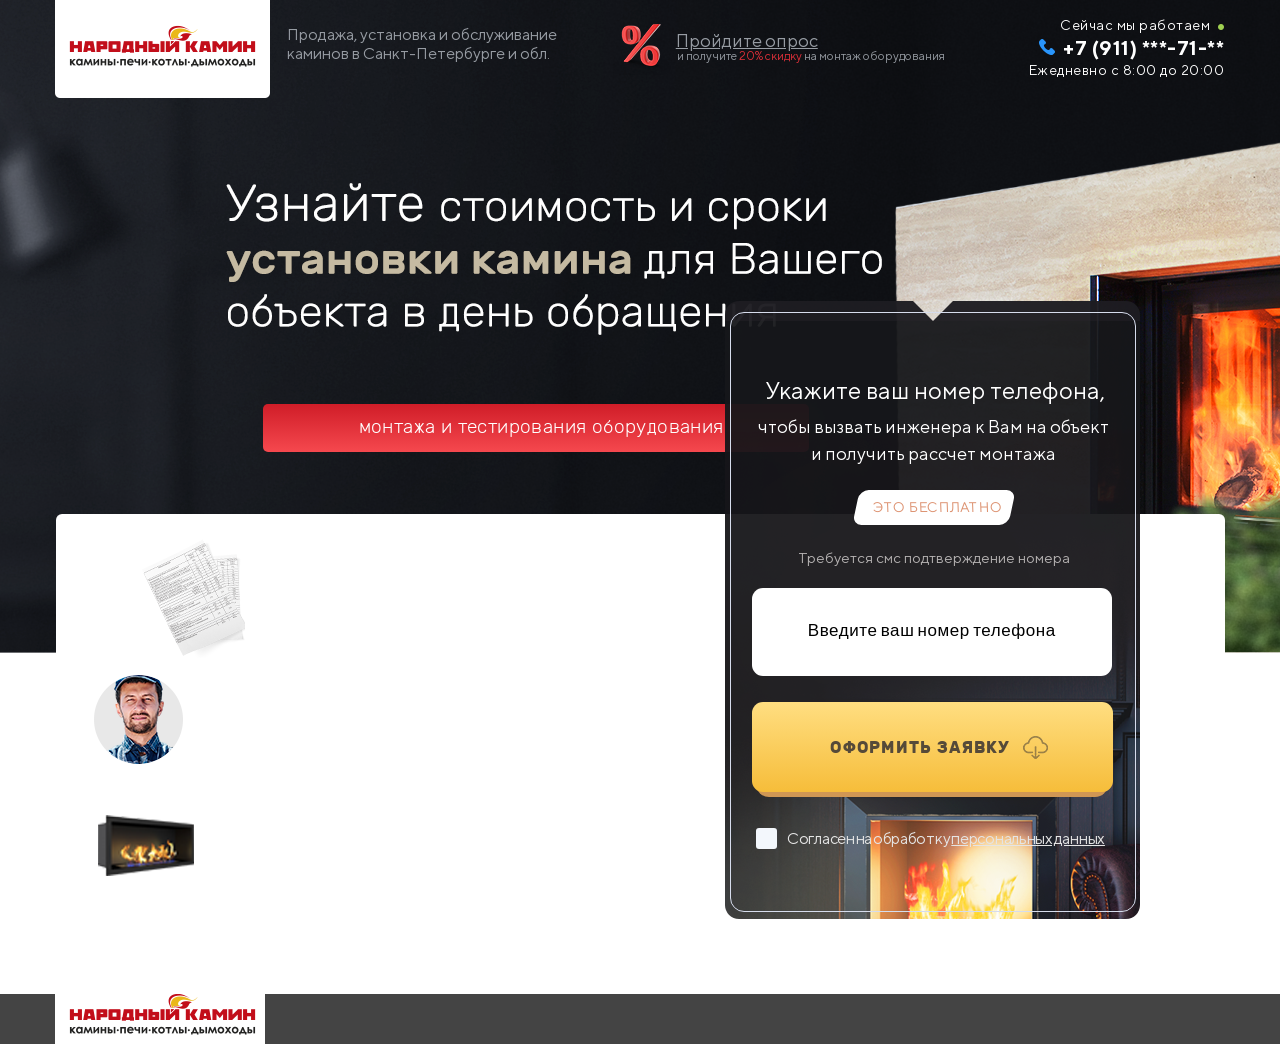
<file: index.html>
<!DOCTYPE html>
<html lang="ru">
<head>
	<meta charset="UTF-8">
	<meta name="viewport" content="width=1200, initial-scale=1.0">
	<link rel="stylesheet" href="css.css">
	<link rel="stylesheet" href="style.css">
	<title>Document</title>
</head>
<body>
<a  href="index.html" class='windows'></a>
	<section class="section__font">
	<header>
		<img src="img/header.png" alt="log">
		<div class="header__list">
			<div class="header__list_one"><p>Продажа, установка и обслуживание<br>
				каминов в Санкт-Петербурге  и обл.</p>
			</div>
			<div class="header__list_two">
				<img src="img/percent.png" alt="%" ><div></div>
				<h3 class="header__list_two_h3" >Пройдите опрос</h3>
				<p class="header__list_two_p">и получите <span>20% скидку</span>  на монтаж оборудования</p></div>
			<div class="header__list_two_three" >
				<p class="header__list_two_three_one">Сейчас мы работаем</p>
				<P class="header__list_two_three_two">+7 (911) ***-71-**</P>
				<span>Ежедневно с 8:00 до 20:00</span>
			</div>
		</div>
	</header>
	
		<div class="red_masseng"><p>Оплата после<span> монтажа и тестирования оборудования</span></p></div>
	
	
	<main>
		<div class="main__left">
			<div class="main__left_one">
				<div class="main__left_one_img"></div>
				<div class="main__left_one_right" >
						<h5 class="fontGlav aligning_headers">Изучаем характеристики</h5>
						<p class="fontParag">помещения и подбираем для вас <br>оптимальный вариант</p>
				</div>
			</div>
			<div class="main__left_two">
				<div class="main__left_two_img"></div>
				<div class="main__left_two_right">
						<h5 class="fontGlav aligning_headers">Консультируем, доставляем,</h5>
						<p class="fontParag">устанавливаем, запускаем — вы<br> экономите от 30% на подрядчиках </p>
				</div>
			</div>
			<div class="main__left_three">
				<div class="main__left_three_img"></div>
				<div class="main__left_three_right">
						<p class="fontParag  " ><span class="fontGlav">Выбираем для вас из более 300<br> каминов,</span> чем избавляем от сомнений и неверного выбора</p>
						
				</div>
			</div>
		</div>
		<div class="main__right">
		<div class="wrapcontent">
        
		<form action="index.html" method="POST" id="formaR">
			<h4>Укажите ваш номер телефона,</h4>
			<p id='firsttext'>чтобы вызвать инженера к Вам на объект<br> и получить рассчет монтажа</p>
			
				 <p id="btn"> <span>это бесплатно</span></p>
				 <p id="spanCMCtext" >Требуется смс подтверждение номера</p>
			
				 <input type="text" name="sab" placeholder="  Введите ваш номер телефона">
					 <label id="btnicon" >  <input type="submit" id="btns" name="ok" value ="ОФОРМИТЬ ЗАЯВКУ"></label>
			   
				 
				 
					 <input type="checkbox"   required id="checkbox">
						 <label class="label__checkbox" for="checkbox"><span id="date">Согласен на обработку <span>персональных  данных</span></span></label>
			 <div class="modalG">
				 <div class="modalG__left">
					 <img src="./img/surprise.png" alt="">
					 <p class="modalG__left_p"><span class="modalG__left_p_span">Осталось 5 вопросов</span> <br>
						 до подбора оборудования <br>
						 по параметрам <br>
						 вашего помещения <br>
						<span class="modalG__left_p_span">и гарантированного бонуса</span> </p>
				 </div>
				 <div class="modalG__right">
													 <div class="modalG__right_one" >
														 <div class="modalG__right_one_list_h5">
															<h5 class="display">Тип отапливаемого помещения?</h5>
															<h5 class="display">Проживание в доме</h5>
															<h5 class="display">Площадь отапливаемого помещения</h5>
															<h5 class="display">В какой бюджет вы хотели бы уложиться?</h5>
															<h5 class="display">Удобное время для звонка</h5>
														 </div>
														 
														 <div class=".modalG__right_one_div">
															 <h6 id="modalG__right_one_div_h6">Готово: 0%</h6>
															 <div class="main"><div class="wrap">
															 <div ><span id="first" ></span></div>
															 <div><span></span></div>
															 <div><span></span></div>
															 <div><span></span></div>
															 <div id="r"><span></span></div>
															 
														 </div></div></div>
													 </div>
													 <div class="main_block">
																							 <!-- 1 -->
																											 <div class="first_survey"> 
																												 <div class="modal">
																																 <label class="modal__box" alt="1">
	 
																																				 <input type="radio" name="firstsurvey" value="Жилой дом" >
																																				 <p class="modal__box_p">Жилой дом</p>
	 
																																 </label>
																																 <label class="modal__box"  alt="2">
	 
																																				 <input type="radio" name="firstsurvey" value="Баня" >
																																				 <p class="modal__box_p">Баня</p>
																																				 
																																 </label>
																															 
																																 <label class="modal__box"  alt="3">
																																				 <input type="radio" name="firstsurvey" value="Нежилое помещение">
																																				 <p class="modal__box_p">Нежилое помещение</p>
																																 </label>
																															 </div>
																														 </div> 
																										 <!-- 1 -->
																										 <!-- 2 -->
																											 <div class="second_survey"> 
																													 <div class="modal2">
																																	 <label class="modal2__box" alt="1">
	 
																																					 <input type="radio" name="secondsurvey" value="Сезонное" >
																																					 <p class="modal__box_p">Сезонное</p>
	 
																																	 </label>
																																	 <label class="modal2__box"  alt="2">
	 
																																					 <input type="radio" name="secondsurvey" value="Круглогодичное" >
																																					 <p class="modal__box_p">Круглогодичное</p>
	 
																																	 </label>
																																 
																																 
																																 </div>
																															 
																										 
																														 </div>
																												 <!-- 2 -->  
																											 <div class="third_survey">
	 
																										 
																											 <div class="modal3">
																												 <label class="modal3__box" alt="1">
	 
																																 <input type="radio" name="Square" value="fifty" >
																																 <p class="modal3__box_p"> До 50м<sup>2</sup></p>
	 
																												 </label>
																												 <label class="modal3__box"  alt="2">
	 
																																 <input type="radio" name="Square" value="one_hundred" >
																																 <p class="modal3__box_p">До 100м<sup>2</sup></p>
	 
																												 </label>
																												 <label class="modal3__box"  alt="3">
	 
																																 <input type="radio" name="Square" value="one_hundred+" >
																																 <p class="modal3__box_p">более 100м <sup>2</sup></p>
	 
																													 </label>
										 
																											 
																											 
																													 </div>
																											 </div>
																											 <div class="fourth_survey"> 
																											 <div class="modal4">
																												 <label class="modal4__box" alt="1">
	 
																																 <input type="radio" name="budget" value="До 20 000 рублей" >
																																 <p class="modal3__box_p"> До 20 000 рублей</p>
	 
																												 </label>
																												 <label class="modal4__box"  alt="2">
	 
																																 <input type="radio" name="budget" value="20 000 - 50 000 рублей" >
																																 <p class="modal3__box_p">20 000 - 50 000 рублей</p>
	 
																												 </label>
																												 <label class="modal4__box "  alt="3">
	 
																																 <input type="radio" name="budget" value="50 000 - 70 000 рублей" >
																																 <p class="modal3__box_p">50 000 - 70 000 рублей </p>
	 
																													 </label>
																													 <label class="modal4__box"  alt="4">
	 
																														 <input type="radio" name="budget" value="Более 70 000 рублей" >
																														 <p class="modal3__box_p">Более 70 000 рублей</p>
	 
																											 </label>
																											 
																											 <label class="modal4__box"  alt="5">
	 
																												 <input type="radio" name="budget" value="Затрудняюсь ответить" >
																												 <p class="modal3__box_p">Затрудняюсь ответить </p>
	 
																										 </label>
																										 <div class="money"></div>
										 
																											 
																											 
																													 </div>
																											 </div>
																								 <!-- 4 -->
																										 <div class="fifth_survey"> 
																											 <div class="modal4">
																											 <label class="modal4__box" alt="1">
				 
																															 <input type="radio" name="clock " value="С 09:00 до 12:00" >
																															 <p class="modal3__box_p"> С 09:00 до 12:00</p>
				 
																											 </label>
																											 <label class="modal4__box "  alt="3">
				 
																															 <input type="radio" name="clock " value="С 14:00 до 16:00" >
																															 <p class="modal3__box_p">С 14:00 до 16:00 </p>
				 
																													 </label>
																											 <label class="modal4__box"  alt="2">
				 
																															 <input type="radio" name="clock " value="С 12:00 до 14:00" >
																															 <p class="modal3__box_p">С 12:00 до 14:00</p>
				 
																											 </label>
																											 
																												 <label class="modal4__box"  alt="4">
				 
																													 <input type="radio" name="clock " value="С 16:00 до 18:00" >
																													 <p class="modal3__box_p">С 16:00 до 18:00</p>
				 
																										 </label>
																										 
																										 
																										 <div class="money clock "></div>
										 
																										 
																										 
																												 </div>
																											 </div>
																											 
													  </div>
													 <div class="buttons">
														 <div class="Na modal__button backward"> Назад</div>
														 <div class="modal__button active"> Далее -></div>
														 
													 </div>
													 <div class="data"> 
														<div class="data__text">
															<h4>Оставьте свои контактные данные</h4>
															<p>Мы подберем для Вас 3 варианта наиболее<br>
																 подходящего отопительного оборудования, а также <br>
																 сориентируем по способам и сложности его монтажа</p>
														</div>
														<div class="data__sending_form">
															<div class="data__sending_form_one">
																<input class="searClass" type="text" name="nameform" placeholder="Введите имя"><br>
																<input class="searClass" type="text" name="tellefon" placeholder="Введите телефон"><br>
																<input class="btnCnop Caps" type="submit" value="Отправить данные"><br>
																<p id="confidentiality">с <span>политикой конфиденциальности</span><br> ознакомлен(а)</p>
															</div>
															<div class="data__img"></div>
														</div>
													 
													 
															 </div>
														 </div>
			 </div>
			 
			 <!-- конец модального -->
			 </div>
				   
		</form></div>
		</div>
	</main>
	</section>
	
	
	<footer>
		<div class="footer__list">
			<div class="footer__logo"></div>
			<p class="footer__text">Политика конфиденциальности</p>
			<p class="footer__number">+7(911) ***-71-**</p>
			<div class="footer__about"><span id="tetxfoo">Разработано агентством</span></div> 
		</div>
	</footer>
	<script src="script.js"></script>
</body>
</file>
<file: css.css>
*{
    margin: 0;
    padding: 0;
    user-select: none;
}
@font-face{
    font-family: "TT Norms";
    src: url(./font/TTNorms-Regular.ttf);
    font-weight: 600;
}
@font-face{
    font-family: "TT Norms bold";
    src: url(./font/TTNorms-Bold.ttf);
    font-weight: 900;
}
@font-face{
    font-family: "rubiklignt";
    src: url(./font/Rubik-Regular.ttf);
    font-weight: normal;
}
@font-face{
    font-family: "Rubik";
    src: url(./font/ofont.ru_Rubik.ttf);
    src: url(./font/ofont.ru_Rubik300.ttf);
    font-weight: 700;
    font-weight: 300;
}
@font-face{
    font-family: "Rubik-Regular";
    src: url(./font/Rubik-Regular.ttf);
    font-weight: 700;
    font-weight: 300;
} 
@font-face{
    font-family: "Rubikmed";
    src: url(./font/Rubik-Medium.ttf);
    font-weight: 900;
    
}

.section__font{
    height: 665px;
    background-image: url(img/fontheader.png);
    background-position: -148px -1px;
    background-repeat: no-repeat;
    margin-bottom: 329px;
    width: 100%;
    
}
header{
    width: 1170px;
    height: 105px;
    display: flex;
    margin: 0 auto;
    justify-content: space-between
}
header>img{
    position: relative;
    top: -7px;
}
.header__list{
    display: flex;
    width: 955px;
    justify-content: space-between;
    align-content: center;
    
}
.header__list_one{
    font-family: "TT Norms";
    color: #979ca3;
    font-size: 16px;
    font-weight: 600;
    margin-top: 25px;
    margin-left: 16.5px;
}
.header__list_two{
width: 340px;
margin-top: 24px;
margin-right: 15px;
}
.header__list_two>img{
    float: left;
}
.header__list_two>img>div{
  float: both;
}

.header__list_two_h3{
    font-family: "TT Norms";
    font-weight: 600;
    font-size: 18px;
    color: #979ca3;
    margin-top: 6px;
    text-decoration: underline;
    margin-left: 63px;

}
.header__list_two_p{
    font-family: "TT Norms";
    font-weight: 600;
    font-size: 12px;
    color: #979ca3;
    margin-top: -3px;
    margin-left: 64px;
}
.header__list_two_p>span{
    color: #e03039;
}
.header__list_two_three{
    font-size: 14px;
    font-family: "TT Norms";
    font-weight: 600;
    color: #ffffff;
    text-align: right;
    margin-top: 14px;
    margin-right: 1px;
    width: 200px;
    line-height: 22.7px;
    letter-spacing: 0.49px;
}
.header__list_two_three_two{
    font-family: "TT Norms bold";
    font-weight: 900;
    font-size: 20px;
    
    
}
.header__list_two_three_one::after{
    content: url(img/dot.png);
    margin-left: 8px;   

}
.header__list_two_three_two::before{
    content: url(img/phone.png);
    position: relative;
    right: 8px;
}
.red_masseng{
    width: 546px;
    background: linear-gradient(0deg , #f5484e , #d01d28);
    position: relative;
    top: 299px;
    left: 263px;
    letter-spacing: 0.4px;
    border-radius: 5px;
    height: 37px;
    text-align: center;
    color: #fff;
    font-family: "rubiklignt";
    font-size: 19px;
    padding-top: 11px;
}
.red_masseng span{
    font-family: "Rubik";
    font-weight: 100;
} 
main{
    width: 1169px;
    height: 430px;
    position: relative;
    margin: 0 auto;
    background:#fff;
    top: 361px;
    border-radius: 6px;
}
.main__left{
    width: 450px;
    position: relative;
}
.main__left_one , .main__left_two , .main__left_three{
    display: flex;
    justify-content: space-around;
    line-height: 24px;
    letter-spacing: 0.1px;
    margin-bottom: 5px;
    height: 120px;
}
.main__left_one{
    padding-top: 24px;
}
.aligning_headers{
    padding-top: 24px;
}
.main__left_one_img{
    background-image: url(img/test.png);
    background-repeat: no-repeat;
    width: 104px;
    height: 120px;
}
.main__left_one_right{
    line-height: 24px;
    letter-spacing: 1px;
    
}
.main__left_one_right>h5{
  font-weight: 300;
  line-height: 25px;  
}
.main__left_one_right>p{
    
    line-height: 25px;  
  }
.main__left_two_right{
    width: 288px;
    margin-left: 8px;
    margin-top: 1px;
}
.main__left_two_right>p{
    font-size: 17px;
    font-family: "rubiklignt";
    font-weight: 100;
    letter-spacing: -0.2px;
}
.main__left_three_right{
    width: 375px;
    position: relative;
    left: 3px;
    top: 27px;
}
.fontParag{
    font-family: "Rubik-Regular";
    font-size: 17px;
    color:#3e3e3e ;
    letter-spacing: 0.1px;
    word-spacing: 0px;
}
.fontGlav{
    font-family: "Rubikmed";
    color: #000000;
    font-size: 17px;
    font-weight: 900;
    letter-spacing: 0.1px;
}
.main__left_two_img{
    background-image: url(img/human.png);
    background-repeat: no-repeat;
    width: 104px;
    height: 120px;
    margin-top: 12px;
    margin-left: 35px;
}
.main__left_three{
    position: absolute;
}
.main__left_three_img{
    background-image: url(img/img.png);
    background-repeat: no-repeat;
    width: 114px;
    height: 120px;
    margin-top: 27px;
    margin-left: 42px;
}
.main__right{
    position: relative;
    width: 600px;
    bottom: 500px;
    left: 577px;
}
footer
{
    height: 50px;
    background:#444444;
    position: relative;
    overflow: hidden;
 
   
}
.footer__logo{
    background: url(img/header.png);
    background-repeat: no-repeat;
    width: 210px;height: 60px;
    background-position: 0px -33px;
}
.footer__list{
    display: flex;
    width: 1170px;
    margin: 0 auto;
    justify-content: space-between;
}
.footer__text{
    color: #757575;
    font-size: 15px;
    font-family: "rubiklignt";
    font-weight: 100;
    padding-top: 11px;
}
.footer__number{
    color: #fff;
    font-size: 20px;
    font-family: "Rubikmed";
    padding-top: 10px;
}
.footer__about{
    font-size: 16px;
    padding-top: 10px;
    color: #979797;
    font-family: "rubiklignt";
}

#tetxfoo{
    padding-top: 4px;
}



.windows{
    width: 100%;
    height: 1050px;
    display: none;
    position: absolute;
    z-index: 8;
    opacity: 0.8;
    background-color: #000;
}
</file>
<file: style.css>
@font-face{
    font-family: "TT Norms";
    src: url(./font/TTNorms-Regular.ttf);
    font-weight: 600;
}
@font-face{
    font-family: "Rubik";
    src: url(./font/ofont.ru_Rubik.ttf);
    src: url(./font/ofont.ru_Rubik300.ttf);
    src: url(./font/Rubik-Medium.ttf);
    src: url(./font/Rubikbold.ttf);
    font-weight: 100;
    font-weight: 300;
    font-weight: 500;
   
}
/* .off{
    width: 100%;
    height: 100%;
    background-color: #393a3c;
    opacity: 0.2;
    z-index: 2;
   background: -webkit-linear-gradient();
    
} */

#formaR{
    width: 373px;
    margin: 20px auto;
    height: 559px;
    position: absolute;
    padding: 20px;
    padding-left: 22px;
    padding-top: 21px;
    background-image: url(src/Без-имени-1.png);
    background-position: 728px 1236px;
    /* overflow: hidden; */
    border-bottom-left-radius: 14px ;
    border-bottom-right-radius: 14px ;
   
}
                                
                                

                                             .wrapcontent::before{
                                                content: "";
                                                position: absolute;
                                                
                                            border: 0.5px solid #d6dcec;
                                            width: 404px;
                                            height: 598px;
                                            margin-left: 5px;
                                            top: 11px;
                                            border-radius: 14px;
                                            z-index: 1;
                                                                                                             

                                            }  

#formaR>h4 {
                                color: #fff;
                                text-align: center;
                                font-size: 24px;
                                font-family: "TT Norms";
                                
    margin-bottom: 10.31px;

                                margin-top: 34px;
                                margin-left: 2px;
} 
#firsttext{
                                color: #fff;
                                text-align: center;
                                font-size: 18px;
                                font-weight: 500;
                                font-family: "TT Norms";
                                line-height: 26.9px;


}
input[name="sab"]{
                                border-radius: 11px;
                                font-size: 25px;
                                outline: none;
                                margin-bottom: 26px;
                                width: 340px;
                                margin-left: 5px;
                                margin-top: 6px;
                                height: 88px;
                                position: relative;
                                border: none;
                                padding-left: 20px;
                                z-index: 1;
                                color: #1e2128;
                                
}
.searClass{
    border-radius: 11px;
    font-size: 25px;
    outline: none;
    margin-bottom: 19px;
    width: 322px;
    margin-left: 5px;
    background-color: #efefef;
    margin-top: 6px;
    height: 96px;
    color: #6e6e6e;
    position: relative;
    border: none;
    padding-left: 34px;
    z-index: 1;
    text-align: start;
}
input[name="sab"]::placeholder{
                                letter-spacing: 1.3px;
                                font-size: 17px;
                                padding-right: 8px;
                                position: relative;
                                top: -5px;
                                right:  10.5px;
                                text-align: center;
                                letter-spacing: 0.56px;
                                word-spacing: -2px;
                                z-index: 1;
                                font-weight: 500;
                                color: #000;
                               
                                
}
.searClass::placeholder{
    letter-spacing: 1.3px;
    font-size: 17px;
    padding-right: 8px;
    position: relative;
    top: -5px;
    padding-left: 10px;
    right:  10.5px;
    text-align: start;
    letter-spacing: 0.56px;
    word-spacing: -2px;
    z-index: 1;
    font-weight: 500;
    color: #000;
}

input[name="ok"]{
                                border: none;
                                outline: none;
                                border-radius: 11px;
                                width: 361px;
                                background: linear-gradient(0deg, #f6bd3a, #ffde81);
                                height: 90px;
                                color: #564a39;
                                position: relative;
                                font-weight: 700;
                                font-family: "Rubik";
                                font-size: 15.59px;
                                letter-spacing: 1.3px;
                                margin-left: 5px;
                                z-index: 1;
                                margin-bottom: 36px;
                                padding-right: 24px;
                                

}
.btnCnop{
    border: none;
    outline: none;
    border-radius: 11px;
    width: 361px;
    background: linear-gradient(0deg, #f6bd3a, #ffde81);
    height: 90px;
    color: #564a39;
    position: relative;
    font-weight: 500;
    font-family: "Rubik";
    font-size: 15.59px;
    letter-spacing: 1.3px;
    margin-left: 5px;
    z-index: 1;
    margin-bottom: 36px;
    padding-right: 24px;
}
#btnicon{
                                position: relative;
                                width: 361px;
                                height: auto;
                                z-index: 6;
}
#btnicon::before{
                                content: url(img/1.png);
                                position: absolute;
                                right: 40px;
                                bottom: -30px;
                                width: 50px;
                                z-index: 3;
                                height: 50px;
}
#btnicon::after{
                                content: '';
                                position: absolute;
                                right: 5px;
                                bottom: -41px;
                                width: 352px;
                                z-index: -1;
                                height: 50px;
                                border-radius: 13px;
                                background-color: #d09754;
}

#btn{
                                color: #dd9372;
                                background-color: #fff;
                                width: 149px;
                                height: 26px;
                                margin: 0 auto;
                                font-size: 14px;
                                border-radius: 9px;
                                font-family: "TT Norms";
                                transform: skew(-12deg);
                                font-style: normal;
                                margin-top: 22px;
                                letter-spacing: 0.7px;
                                padding-top: 9px;
                                padding-left: 7px;
                                text-transform: uppercase;
                                font-weight: 700;
   
}
#btn>span{
                                display: block;
                                transform:skew(14deg) ;
                                text-align: center;
}
#spanCMCtext {
                                color: rgb(180, 177, 177);
                                font-size: 15px;
                                margin: 24px auto 16px;
                                text-align: center;
                                letter-spacing: 0px;
                                font-family: "TT Norms";
}
#date{
                                color: #e5e5e5;
                                font-size: 16px;
                                font-family: "TT Norms";
                                position: relative;
                                z-index: 2;
                                letter-spacing: -0.3px;
                                    word-spacing: -1.7px;
                                
                                    vertical-align: middle;
}
#date > span{
   
                                text-decoration: underline ;            
}
.label__checkbox{    margin-left: 9px;}
input[type="checkbox"]{
                                    display: none;
                                }
.label__checkbox::before{
                                content: '';
                                display: inline-block;
                                background:#f3f7fc;
                                position: relative;
                                z-index: 2;
                                margin-right: 10px;
                                width: 21px;height: 21px;
                                border-radius: 3px;
                                vertical-align: middle;
}
#checkbox:checked + .label__checkbox::before{
                                content: url(img/chek.png);
                                text-align: center;
}


.modalG{
                                position: relative;
                                width: 1170px;
                                margin: -684px auto ;
                                
                                z-index: 30;
                                height:751px;
                                opacity: 1;
                               
                                display: flex;
                                border-radius: 7px;
                                top: -6px;
                                right: 670px;
                                background-color:#fff;
                                overflow: hidden;
}
.modalG__left{
                                width: 257px;
                                opacity: 1;
                                height: 751px;
                                float: left;
                                z-index: 7;
                                background-image: url(src/Без-имени-2.png);
                                background-position: -3px 0px;
                                background-repeat: no-repeat;
                                overflow: hidden;
}
.modalG__left>img{
                                margin-top: 94px;
                                margin-left: 40px;
}
.modalG__left_p{

                                color: #fff;
                                font-family: "Rubik";
                                font-weight: 300;
                                font-size: 15px;
                                margin: 20px 19px 0 25px ;
                                text-align: center;
                                line-height: 23px;
                                letter-spacing: 1.3px;
                                width: 216px;

}
.modalG__left_p_span{
                                font-family: "Rubik";
                                font-weight: 500;
                                font-size: 18px;
                                letter-spacing: 0.66px;
}
.wrap{
                                width: 777px;
                                height: 20px;
                                
                                border-radius:30px;
                                display: flex;
                                overflow: hidden;
                                margin: 0 auto;
                                padding-top:2px;
                                z-index: 1;
    
    
  }
  .wrap>div{
                                width: 153px;
                                background:#f0f0f0;;
                                height: 20px;
                                border-bottom:10px solid #000;
   
  }
  .wrap>div>span{
                                width: 22px;
                                height: 22px;
                                background: radial-gradient(circle at center , #f0f0f0 0% ,#fff  100%);
                                position: absolute;
                                display: block;
                                top: 3px;
    
    
                                padding-right: 0px;
  
                                border-radius:20px;
                                z-index: 2;
    
  }
  #first{
                                left: -1px;
    
  }
  #r{
                                background:#f0f0f0;;
  }
  .main{
  /*   background: #545; */
                                height: 35px;
                                position: relative;
                                width: 777px;
                                padding-top: 3px;
                                top: 2px;
                                margin: -15px 11px 0 43px;
  }
.modalG__right{
                                width: 903px;
                                height: 751px;
                                float: right;
                                overflow: hidden;
                                opacity: 1;
} 
.second_survey , .third_survey, .fourth_survey , .fifth_survey{
                                display: none;                    
                                
}
.first_survey, .modalG{
                                 display: none;
}
.modalG__right_one  {
                                font-family: "Rubik";
                                font-weight: 500;
}
                                                                                            .modalG__right_one_list_h5>h5  {
                                                                                                                            font-family: "Rubik";
                                                                                                                            font-weight: 700;
                                                                                                                            
                                                                                                                            font-size: 24px;
                                                                                                                            letter-spacing: -0.2px;
                                                                                                                            margin: 57px 0 39px 42px;
                                                                                            }
                                                                                            .display{
                                                                                                display: none;
                                                                                            }
                                                                                            .display:first-child{
                                                                                                display: block;

                                                                                            }
#modalG__right_one_div_h6{
                                font-size: 16px;
                                font-family: "Rubik";
                                font-weight: 300;
                                margin: 23px 0 22px 42px;

}
.main_block{
                                display: flex;
                                width: 903px;
                                overflow: hidden;

}
.modal{
                                display: flex;
                                justify-content: space-around;
               
                
}

.modal__box,.modal2__box{
                                margin: 30px 0 52px 0;
                                width: 240px;
                                
                                height: 260px;
                                /* border:1px solid #943; */
}
.modal2__box{
                                    margin: 31px 0 34px 41px;
}
.modal__button{
                                width: 210px;
                                height: 52px;
                                outline: none;
                                display: inline-block;
                                border: none;
                                background: linear-gradient(0deg, #f6bd3a, #ffde81); 
                                margin-left: 30px;
                                text-align: center;
                                font-size: 15.6px;
                                margin-top: 18px;
                                font-family: "Rubik";
                                font-weight: 500;
                                padding-top: 40px;
                                letter-spacing: 0.6px;
                                color: #564a39;
                                text-transform: uppercase;
                                border-radius: 10px;
                                vertical-align: middle;
                               

}
/* .modal__button::after{
  
                                content: '';
                                position: absolute;
                                right: 645px;
                                bottom: 49px;
                                width: 199px;
                                z-index: -1;
                                height: 50px;
                                border-radius: 13px;
                                background-color: #d09754;
     */
/* } */

.modal__box:first-child{
                                 background-image: url("img/11.png") ;
                                border-radius: 10px;
                                background-repeat: no-repeat;
}
.modal__box:nth-child(2){
                                background-image: url("img/БАНЯ.png");
                                border-radius: 10px;
}
.modal__box:nth-child(3){
                                 background-image: url("img/НЖ.png");
                                border-radius: 10px;
                                background-repeat: no-repeat;
}
.modal2{
    display: flex;
    justify-content: center;
}
.modal2__box:nth-child(1){
                                background-image: url("img/21.png");
                                background-repeat: no-repeat;
                                border-radius: 10px;
}
.modal2__box:nth-child(2){
                                background-image: url("img/22.png");
                                background-repeat: no-repeat;
                                border-radius: 10px;
}
#u{
                                width:340px;
}
.btn{
                                display: flex;
    
}
 .Na{
                                background:linear-gradient(25deg, #f7f7f7 , #d0d0d0);
    
}
.modal3__box , .modal4__box{
                                width: 326px;
                                height: 45px;
                                background: #ecebeb;
                                font-size: 19px;
                                font-family: "Rubik";
                                font-weight: 300;
                                margin-left: 48px;
                                display: flex;
                                margin-top: 37px;
                                margin-bottom: 22px;
                                padding-top: 10px;
                                border-radius: 16px;
                                margin-right: 154px;
}
.modal3__box:first-child{
                                margin: 38px -1px 0 46px;
                            }
input[name="Square"]{
                                 display: none;
}
input[name="Square"]:checked + .modal3__box_p::before {
                                content: '';
                                background: radial-gradient(circle at center , #e3343c 6% , rgb(255, 255, 255) 35%);

}

.modal3__box_p{
                                text-align: start;
                                margin: 0px 0 0px 13px;
}
.modal3__box:nth-child(3){
                                margin-top: 13px;
                                margin-bottom: 147px;
}
.modal3__box_p::before{
                                content: '';
                                display: inline-block;
                                vertical-align: middle;
                                width: 22px;
                                margin: 0 13px 3px 5px;
                                position: relative;
                                height: 20px;
                                background: #fff;
                                border-radius: 20px;
}

.submit{
    
                                height: 61px;
                                font-size: 23px;
                                padding-top: 0px;
}


.first_survey{
                                display: flex;
                                width: 816px;

                                margin: 4px 0px 0 22px;

}
.modal__box_p{
                                font-family: "Rubik";
                                font-weight: 300;
                                text-align: center;
                                padding: 267px 15px 0 0px;
                                font-size: 20px;
                                letter-spacing: -0.5px;
}

.final{
                                border: 1px solid #943;
                                width: 300px;
                                height: 40px;
   
}
.buttons{
                                margin: 16px 2px 3px 22px;
                                width: 500px;
                                height: 70px;
                                display: flex;
}
.modal3{
                                display: flex;
                                justify-content: space-between;
                                flex-wrap: wrap;
}
.modal4{
                                display: flex;
                                flex-wrap: wrap;
                                margin: 27px 0 38px 19px;

}
.modal4__box{
                                margin: 29px -2px 5px 31px;
                                text-align: start;
                                display: inline-block;
                                vertical-align: middle;
}

input[name="budget"]{
                                 display: none;
}
input[name="budget"]:checked + .modal3__box_p::before {
                                content: '';
                                background: radial-gradient(circle at center , #e3343c 6% , rgb(255, 255, 255) 35%);

}
.modal3__box_p::before{
                                content: '';
                                display: inline-block;
                                vertical-align: middle;
                                width: 22px;
                                margin: 0 13px 3px 5px;
                                position: relative;
                                height: 20px;
                                background: #fff;
                                border-radius: 20px;
}
.money{
                                width: 279px;
                                height: 261px;
                                background-image: url(img/money.png);
                                background-repeat: no-repeat;
                                position: absolute;
                                z-index: -1;
                                /* left: 0; */
                                right: 277px;
                                bottom: 24px;
                            }

.clock{
                                background-image: url(img/clock.png);
                                background-repeat: no-repeat;
                                bottom: 6px;
                                right: 204px;
                                height: 329px;
}
input[name="clock "]{
    display: none;
}
input[name="clock "]:checked + .modal3__box_p::before {
    content: '';
    background: radial-gradient(circle at center , #e3343c 6% , rgb(255, 255, 255) 35%);
    transition: 1s;

}
.fifth_survey{
    margin: 0 0 71px 0;
} 
input[name="firstsurvey"]{
    display: none;
}
input[name="secondsurvey"]{
    display: none;
}
input[name="secondsurvey"]{
    display: none;
}
.data{
    display: none;
    flex-direction:  column;
   
    height: 750px;
    overflow: hidden;
}
.data__img{
    background-image: url(src/fireplace.png);
    background-repeat: no-repeat;
    height: 450px;
    width: 460px;
    position: absolute;
    right: 0px;
    bottom: -15px;
}
.data__sending_form{
    display: flex;
    position: relative;
    width: 904px;
    height: 100%;
    justify-content: space-between;
}
.data__sending_form_one{

   position: absolute;
   bottom: 72px;
   left: 48px; 
}
#confidentiality{
    font-family: "Rubik";
    font-weight: 100;
    font-size: 15px;
    color: #c0c0c0;
    margin: 0 0 0 22px;
}
#confidentiality::before{
    content: url(img/tick.png);
    margin: 0px 9px 0px -27px;
    display: inline-block;
    vertical-align: middle;
}
#confidentiality>span{
text-decoration: underline ;
color: #f7c44c;
}
.Caps{
    text-transform: uppercase;

}
.data__text{
    margin: 100px 0 0 46px;
}
.data__text>h4{
    font-size: 23px;
    font-weight: 500;
    font-family: "Rubik";
    margin-bottom: 42px;
}
.data__text>p{
    font-size: 17px;
    font-weight: 100;
    font-family: "Rubik";
    margin-bottom: 19px;
}

.wrapcontent{
    margin: 18px auto;
    position: relative;
    width: 415px;
    overflow: hidden;
    height: 618px;
    border-radius: 14px;
}

#formaR::before,#formaR::after{
    content:'';
    position: absolute;
    bottom: 100%;
    width: 50%;
    box-sizing: border-box;
}
#formaR:before {
    right: 50%;
    border-bottom: 20px solid #1e1d22f6;
    border-right: 20px solid transparent;
  }
  #formaR:after {
    left: 50%;
    border-bottom: 20px solid  #1e1d22f6;
    border-left: 20px solid transparent;
    
  }
</file>
